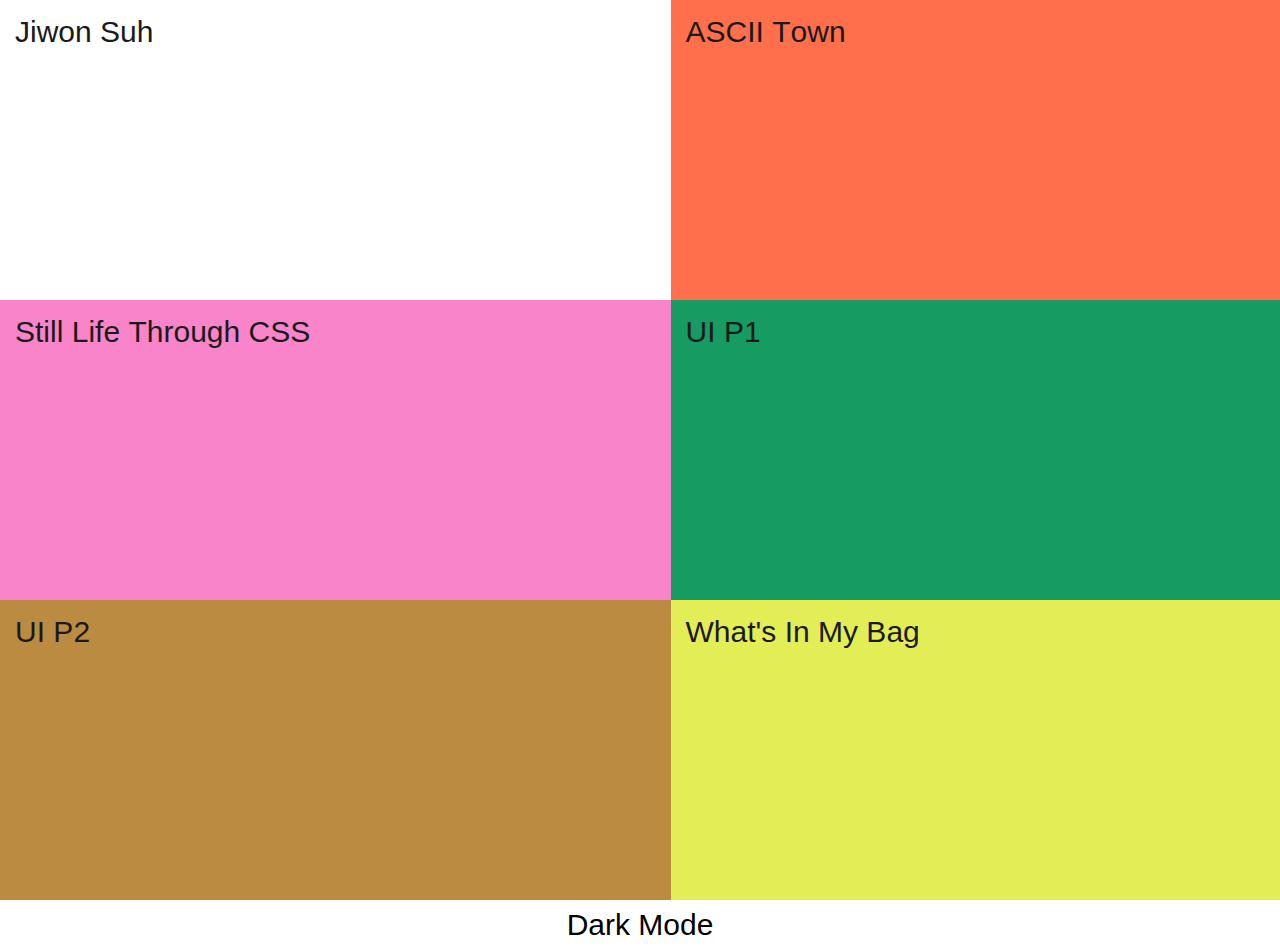
<file: index.html>
<!DOCTYPE html>
<html>

<head>
  <title> Jiwon Suh | UI Design Programming 1</title>
  <meta charset="utf-8">
  <link rel="stylesheet" type="text/css" href="style.css">
  <script src="https://ajax.googleapis.com/ajax/libs/jquery/3.6.0/jquery.min.js"></script>
  <script type="text/javascript" src="index.js"></script>

</head>

<body>
  <div class="maincontainer">
    
    <a href="jiwonsuh/index.html" target="_self">
    <div class="container" id="container1">
      <span>J</span><span>i</span><span>w</span><span>o</span><span>n</span>
      <span>S</span><span>u</span><span>h</span>
    </div>
    </a>
    
    <a href="ascii/exterior-jiwonsuh.html" target="_self">
    <div class="container" id="container2" >
      <span>A</span><span>S</span><span>C</span><span>I</span><span>I</span>
      <span>T</span><span>o</span><span>w</span><span>n</span>
    </div>
    </a>

    <a href="ascii/exterior-jiwonsuh.html" target="_self">
    <div class="container" id="container3">
      <span>S</span><span>t</span><span>i</span><span>l</span><span>l</span>
      <span>L</span><span>i</span><span>f</span><span>e</span>
      <span>T</span><span>h</span><span>r</span><span>o</span><span>u</span><span>g</span><span>h</span>
      <span>C</span><span>S</span><span>S</span>
    </div>
    </a>

    <a href="https://www.figma.com/proto/XonnEU1MypocmXlepcVwpD/Hiking-Advisor?page-id=0%3A1&type=design&node-id=1-156&viewport=591%2C480%2C0.32&scaling=min-zoom&starting-point-node-id=1%3A156&show-proto-sidebar=1" target="_self">
    <div class="container" id="container4">
      <span>U</span><span>I</span>
      <span>P</span><span>1</span>
    </div>
    </a>

    <a href="p2/flavor pairing/index.html" target="_self">
    <div class="container" id="container5">
      <span>U</span><span>I</span>
      <span>P</span><span>2</span>
    </div>
    </a>

    <a href="whatsinmybag/index.html" target="_self">
    <div class="container" id="container6">
      <span>W</span><span>h</span><span>a</span><span>t</span><span>'</span><span>s</span>
      <span>I</span><span>n</span>
      <span>M</span><span>y</span>
      <span>B</span><span>a</span><span>g</span>
    </div>
    </a>

  </div>

  <div class=button>
    <button class="darkmode-toggle">Dark Mode</button>
  </div>

</body>
</html>
</file>
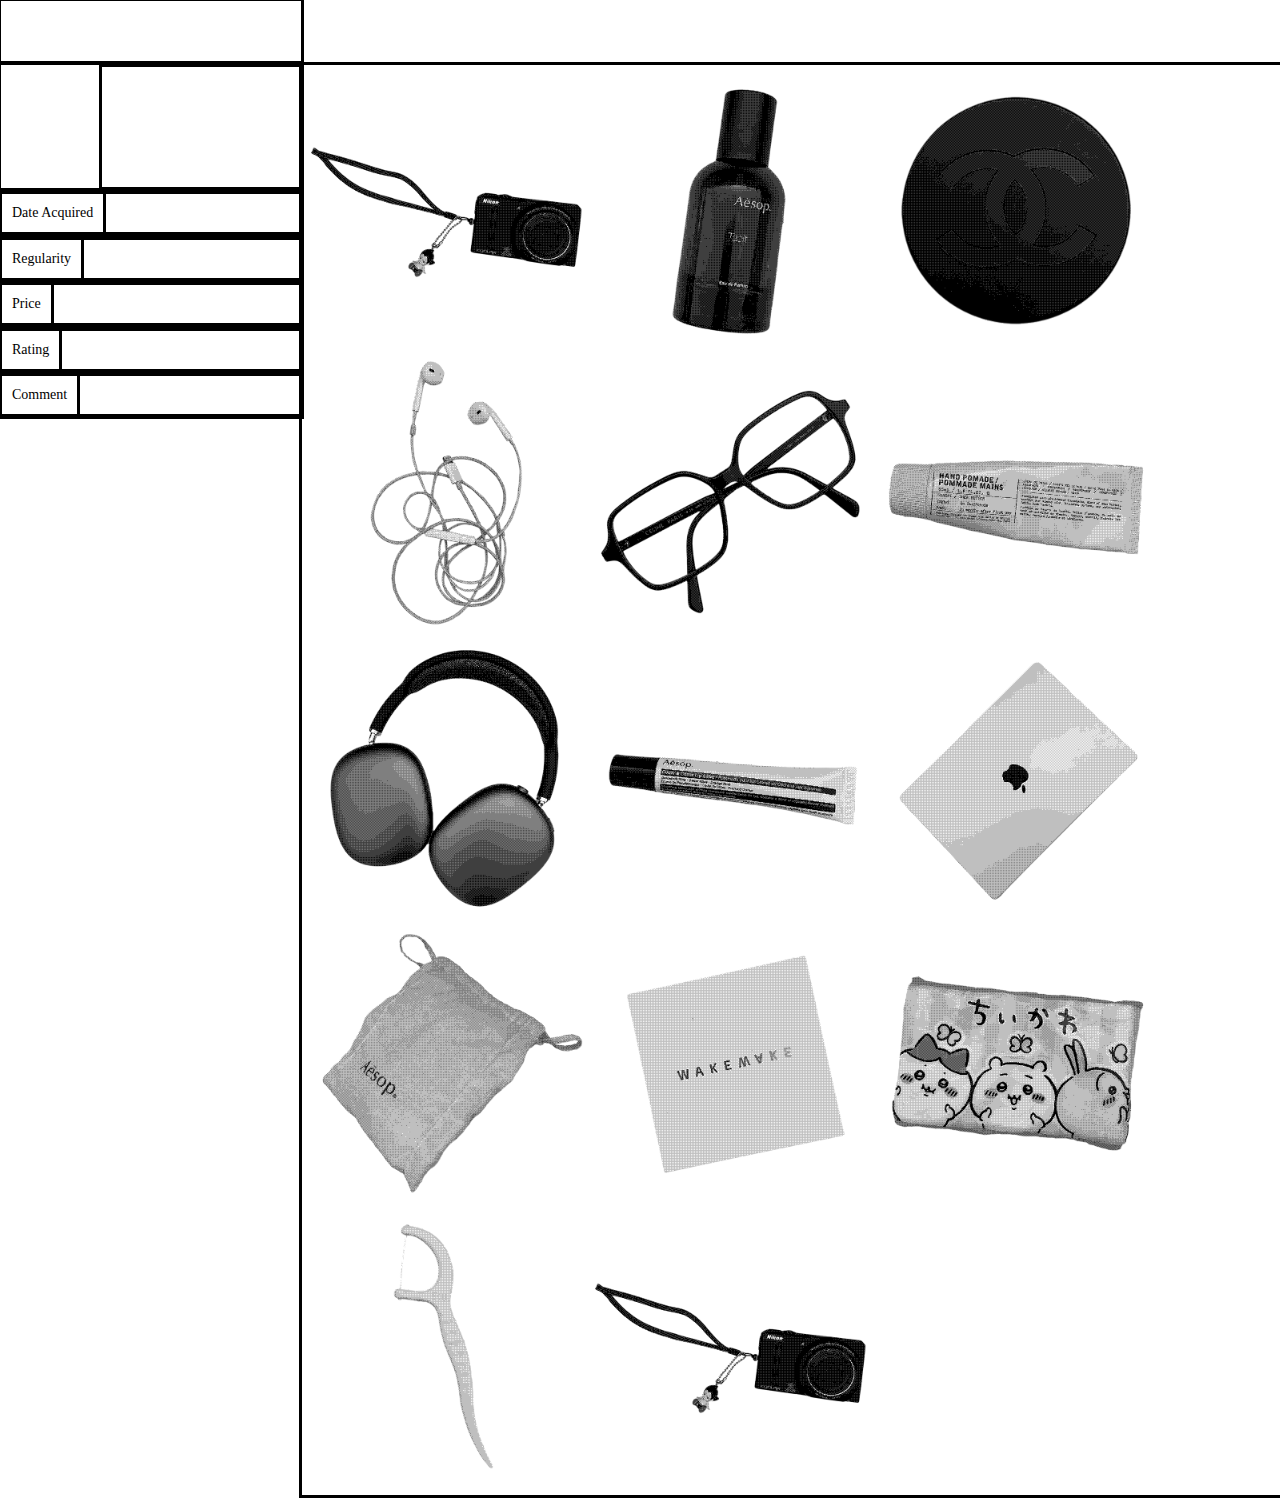
<file: whatsinmybag/index.html>
<!DOCTYPE html>
<html>

<head>
	<title>swonnie's bag</title>
	<meta charset="utf-8" />
	<link rel="stylesheet" href="assets/css/main.css" type="text/css" />
	<script src="index.js"></script>
</head>

<body>
		<div class="header1">
			<!-- <h1>swonnie is a 보부상. what could possibly be in swonnie’s bag?</h1> -->
		</div>

<div class="everything">
<div class="onebigcontainer">
		<div class="container0">
			<div id="itempreviewbox">
			</div>
			
			<div id="itemname">
			<h2 id="name"></h2>
			</div>
		</div>

		<div class="container1">
			<div id="box1">
			<h2>Date Acquired</h2>
			</div>
			
			<div class="box2" id="date">
			</div>
		</div>

		<div class="container2">
			<div id="box1">
				<h2>Regularity </h2>
			</div>

			<div class="box2" id="regularity">
			</div>
		</div>

		<div class="container3">
			<div id="box1">
				<h2>Price </h2>
			</div>

			<div class="box2" id="price">
			</div>
		</div>

		<div class="container4">
			<div id="box1">
				<h2>Rating </h2>
			</div>

			<div class="box2" id="rating">
			</div>
		</div>

		<div class="container5">
			<div id="box1">
				<h2>Comment </h2>
			</div>

			<div class="box2" id="comment">
			</div>
		</div>
</div>


<div class="imagecontainer">
	<img src="images/image13.png" onmouseover="showImageDetails('index.json', 'image13')" id="13">
	<img src="images/image1.png" onmouseover="showImageDetails('index.json', 'image1')" id="1">
	<img src="images/image2.png" onmouseover="showImageDetails('index.json', 'image2')" id="2">
	<img src="images/image3.png" onmouseover="showImageDetails('index.json', 'image3')" id="3">
	<img src="images/image4.png" onmouseover="showImageDetails('index.json', 'image4')" id="4">
	<img src="images/image5.png" onmouseover="showImageDetails('index.json', 'image5')" id="5">
	<img src="images/image6.png" onmouseover="showImageDetails('index.json', 'image6')" id="6">
	<img src="images/image7.png" onmouseover="showImageDetails('index.json', 'image7')" id="7">
	<img src="images/image8.png" onmouseover="showImageDetails('index.json', 'image8')" id="8">
	<img src="images/image9.png" onmouseover="showImageDetails('index.json', 'image9')" id="9">
	<img src="images/image10.png" onmouseover="showImageDetails('index.json', 'image10')" id="10">
	<img src="images/image11.png" onmouseover="showImageDetails('index.json', 'image11')" id="11">
	<img src="images/image12.png" onmouseover="showImageDetails('index.json', 'image12')" id="12">
	<img src="images/image13.png" onmouseover="showImageDetails('index.json', 'image13')" id="13">

</div>
</div>


</body>

</html>
</file>
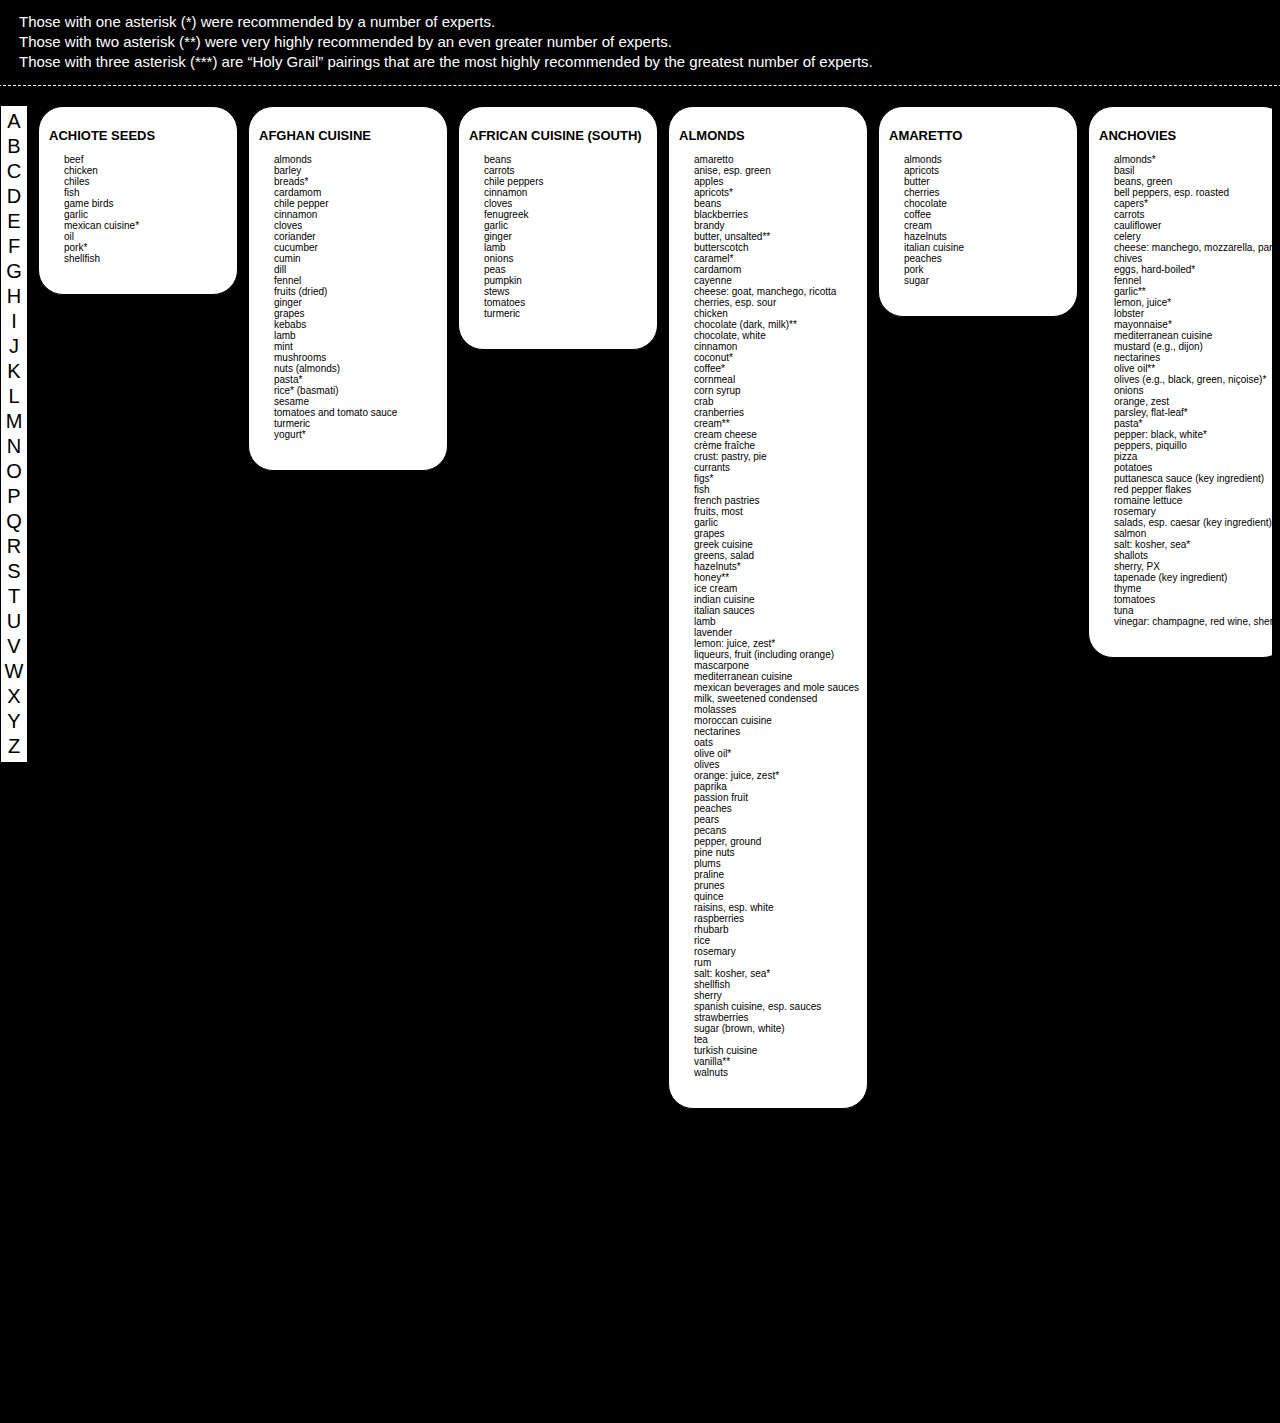
<file: p2/flavor pairing/index.html>
<!DOCTYPE html>
<html>

<head>
	<title>flavor pairing</title>
	<meta charset="utf-8" />
	<link rel="stylesheet" href="index.css" type="text/css" />
	<script src="index.js"></script>
</head>

<body>
	<div class="intro">
		<p>Those with one asterisk (*) were recommended by a number of experts.</p>
		<p>Those with two asterisk (**)  were  very  highly  recommended  by  an  even  greater number of experts.</p>
		<p>Those with three asterisk (***) are “Holy Grail” pairings that are the most highly recommended by the greatest number of experts.</p>
	</div>

<div class="onebigcontainer">
	<div class="letter">
		<div class="A">A</div>
		<div class="B">B</div>
		<div class="C">C</div>
		<div class="D">D</div>
		<div class="E">E</div>
		<div class="F">F</div>
		<div class="G">G</div>
		<div class="H">H</div>
		<div class="I">I</div>
		<div class="J">J</div>
		<div class="K">K</div>
		<div class="L">L</div>
		<div class="M">M</div>
		<div class="N">N</div>
		<div class="O">O</div>
		<div class="P">P</div>
		<div class="Q">Q</div>
		<div class="R">R</div>
		<div class="S">S</div>
		<div class="T">T</div>
		<div class="U">U</div>
		<div class="V">V</div>
		<div class="W">W</div>
		<div class="X">X</div>
		<div class="Y">Y</div>
		<div class="Z">Z</div>


	</div>
	<div id="container"></div>
	
</div>
</body>
</html>
</file>
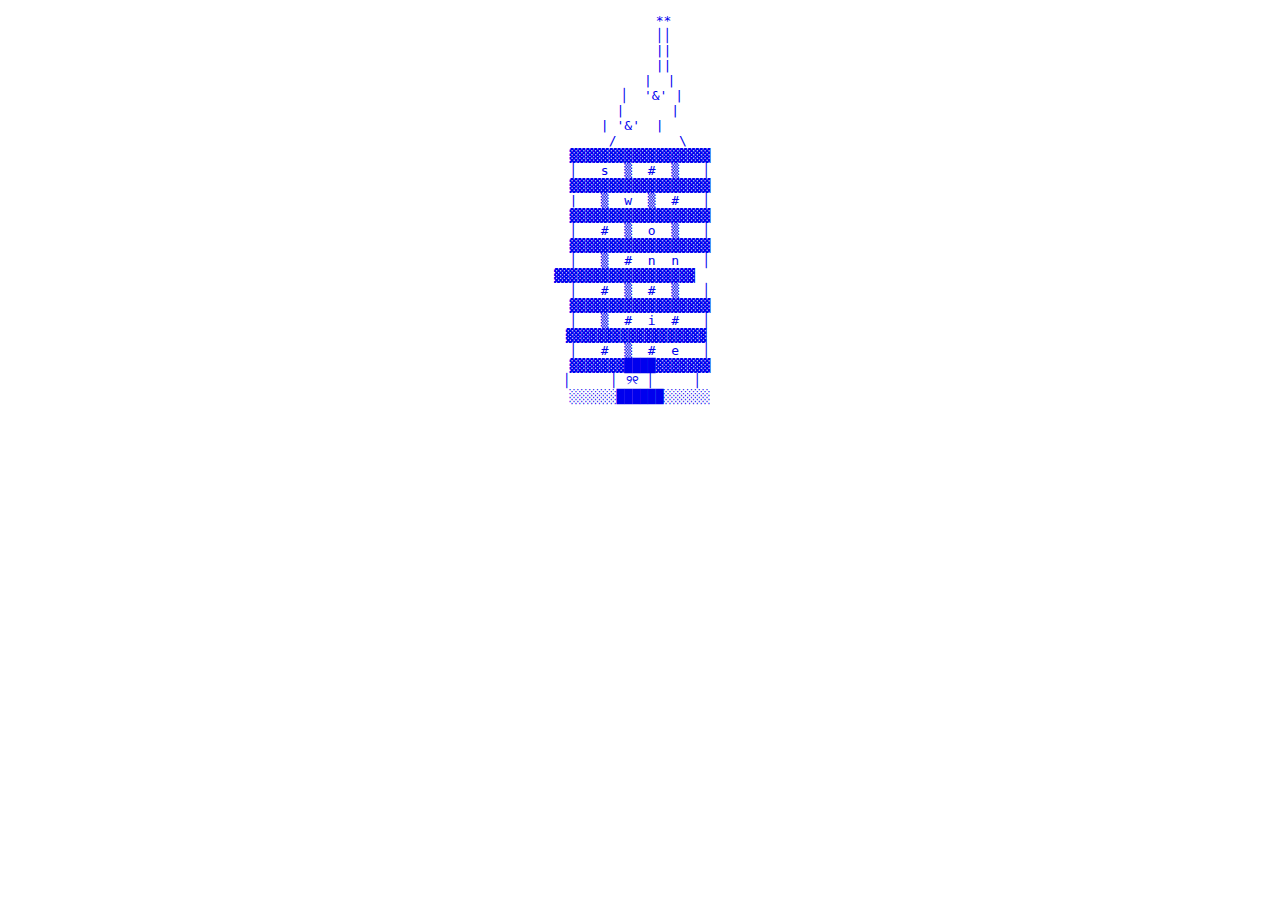
<file: ascii/exterior-jiwonsuh.html>
<!DOCTYPE html>
<html>
  <head>
        <title>Ascii Town: Jiwon's Crib</title>
  </head>
  <body>
  <a href=interior-jiwonsuh.html style="text-decoration: none">
    <pre style="text-align: center;">
      **
      ││
      ||
      ||
     |  |
   │  '&' |
   |      | 
   | '&'  |     
  /        \
▓▓▓▓▓▓▓▓▓▓▓▓▓▓▓▓▓▓
│   s  ▒  #  ▒   │
▓▓▓▓▓▓▓▓▓▓▓▓▓▓▓▓▓▓
|   ▒  w  ▒  #   │
▓▓▓▓▓▓▓▓▓▓▓▓▓▓▓▓▓▓
│   #  ▒  o  ▒   │
▓▓▓▓▓▓▓▓▓▓▓▓▓▓▓▓▓▓
│   ▒  #  n  n   │
▓▓▓▓▓▓▓▓▓▓▓▓▓▓▓▓▓▓    
│   #  ▒  #  ▒   │
▓▓▓▓▓▓▓▓▓▓▓▓▓▓▓▓▓▓
│   ▒  #  i  #   │
▓▓▓▓▓▓▓▓▓▓▓▓▓▓▓▓▓▓ 
│   #  ▒  #  e   │
▓▓▓▓▓▓▓████▓▓▓▓▓▓▓
│     │ ୨୧ │     │  
░░░░░░██████░░░░░░
    </pre>
  </a>
  </body>
</html>
</file>
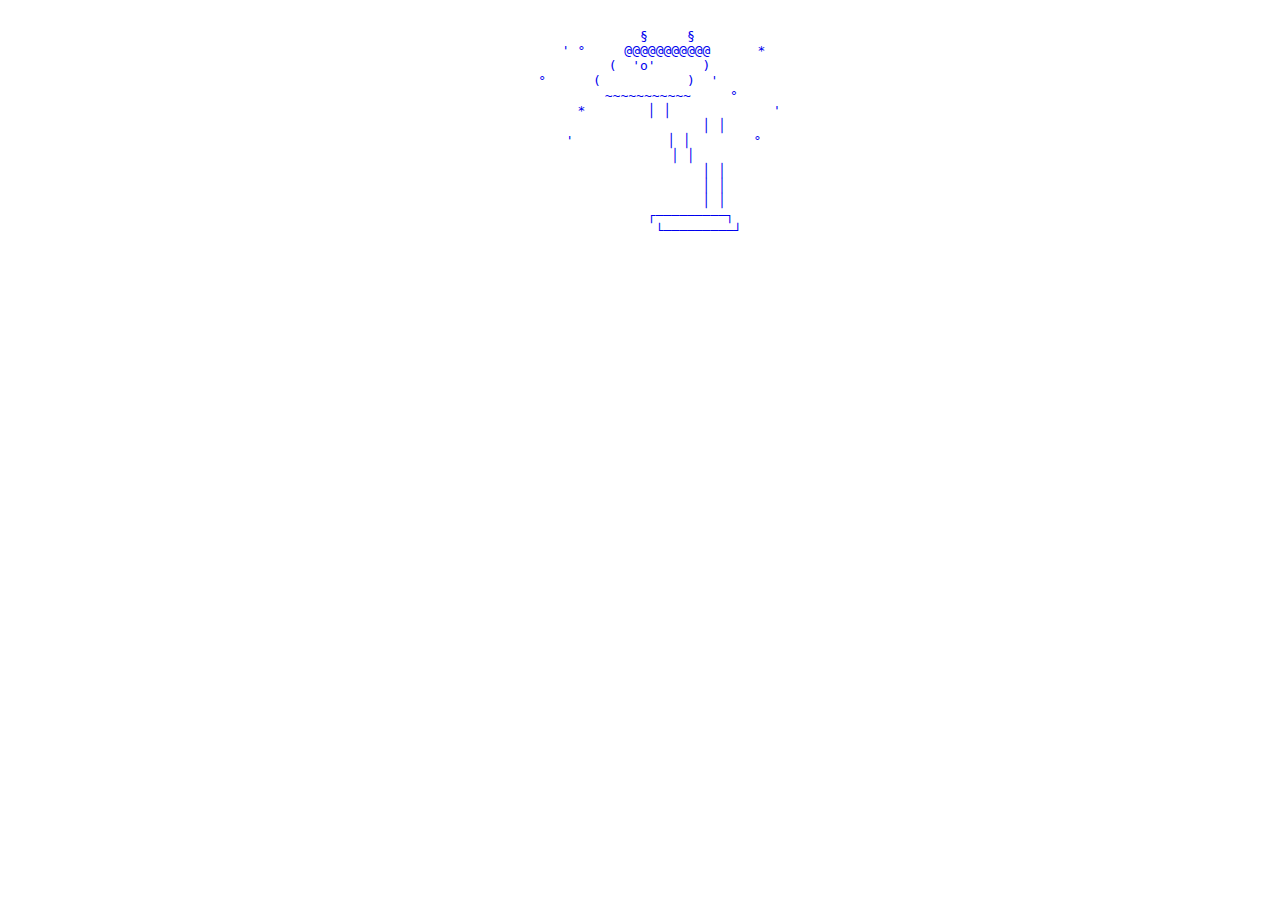
<file: ascii/interior-jiwonsuh.html>
<!DOCTYPE html>
<html>
  <head>
        <title>Ascii Town: yournamehere</title>
  </head>
  <body>
  <a href=exterior-jiwonsuh.html style="text-decoration: none">
    <pre style="text-align: center;">

       §     §
       ' °     @@@@@@@@@@@      * 
              (  'o'      )         
       °      (           )  '          
               ~~~~~~~~~~~     °       
          *        │ │             '
                   │ │
      '            │ │        °
                   │ │        
                   │ │
                   │ │
                   │ │
               ┌─────────┐  
               └─────────┘

       
    </pre>
  </a>
  </body>
</html>
</file>
<file: style.css>
* {
	margin:  0px;
	padding:  0px;
	box-sizing: border-box;
}


body {
	font-family: helvetica;
	cursor: 'assets/cursor.png', auto;
}

a {
	text-decoration: none;
}


.maincontainer {
	display: grid;
	grid-template-columns: auto auto;
}

.container {
	padding: 15px;
	font-size: 30px;
	color: #1a1a1a;
	width: auto;
    height: 300px;
}


/*---EACH CONTAINER---*/
#container1 {
	background-color: #4982CF;
}

#container2 {
	background-color: #FF6F4C;
}

#container3 {
	background-color: #F984CA;
}

#container4 {
	background-color: #169B62;
}

#container5 {
	background-color: #BB8B41;
}

#container6 {
	background-color: #E3ED55;
}

#container1:hover {
	background-color: rgb(255, 255, 255);
}

#container2:hover {
	background-color: rgb(255, 255, 255);
}

#container3:hover {
	background-color: rgb(255, 255, 255);
}

#container4:hover {
	background-color: rgb(255, 255, 255);
}

#container5:hover {
	background-color: rgb(255, 255, 255);
}

#container6:hover {
	background-color: rgb(255, 255, 255);
}


/*---DARK MODE---*/
#container1.darkmode {
	background-color: black;
	color: white;
	/* transition: background-color 500ms ease; */
}

#container2.darkmode {
	background-color: black;
	color: white;
}

#container3.darkmode {
	background-color: black;
	color: white;
}

#container4.darkmode {
	background-color: black;
	color: white;
}

#container5.darkmode {
	background-color: black;
	color: white;
}

#container6.darkmode {
	background-color: black;
	color: white;
}

/*---BUTTON---*/
.darkmode-toggle {
	display: flex;
	width: 100vw;
	height: 50px;
	background-color: white;
	align-items: center;
	justify-content: center;
	border: none;
	font-family: helvetica;
	padding: 10px;
	font-size: 30px;
}

.darkmode-toggle.darkmode {
	display: flex;
	width: 100vw;
	height: 50px;
	background-color: black;
	color: black;
	align-items: center;
	justify-content: center;
	border: none;
	font-family: helvetica;
	padding: 10px;
	font-size: 30px;
}


/*---SPAN---*/
.container span {
display: inline-block;
animation: rotate 2s infinite linear;
}

.container:hover span {
animation: none;
transform: rotate(0deg);
}

.container span:nth-child(1) {
animation-delay: 0.3s;
}
  
.container span:nth-child(2) {
animation-delay: 0.2s;
}

.container span:nth-child(3) {
animation-delay: 0.4s;
}

.container span:nth-child(4) {
animation-delay: 0.6s;
}

.container span:nth-child(5) {
animation-delay: 0.8s;
}
  
.container span:nth-child(5) {
	animation-delay: 0.8s;
}

.container span:nth-child(6) {
	animation-delay: 1s;
}

.container span:nth-child(7) {
	animation-delay: 1.2s;
}

.container span:nth-child(8) {
	animation-delay: 1.4s;
}

.container span:nth-child(9) {
	animation-delay: 1.6s;
}

.container span:nth-child(10) {
	animation-delay: 1.8s;
}

.container span:nth-child(11) {
	animation-delay: 2s;
}

.container span:nth-child(12) {
	animation-delay: 2.2s;
}

.container span:nth-child(13) {
	animation-delay: 2.4s;
}

.container span:nth-child(14) {
	animation-delay: 2.6s;
}

.container span:nth-child(15) {
	animation-delay: 2.8s;
}

.container span:nth-child(16) {
	animation-delay: 3s;
}

.container span:nth-child(17) {
	animation-delay: 3.2s;
}

.container span:nth-child(18) {
	animation-delay: 3.4s;
}

.container span:nth-child(19) {
	animation-delay: 3.6s;
}

.container span:nth-child(20) {
	animation-delay: 3.8s;
}

.container span:nth-child(21) {
	animation-delay: 4s;
}


@keyframes rotate {
0% {
	transform: rotate(0deg);
}
100% {
	transform: rotate(360deg);
}
}
</file>
<file: whatsinmybag/assets/css/main.css>
body {
	background: #ffffff;
	/* border-style: solid; */
	
}




.header1 {
	height: 60px;
	display: grid;
	/* grid-template-columns: auto 1fr; */
	width: 300px;
	border-style: solid;
	border-color:black;
	margin-top: -10.5px;
	margin-left: -10.5px;
	margin-bottom: 9px;
	margin-right: -10.5px;
}


h1 {
    display: block;
	padding: 10px;
	font-family: share tech mono;
	font-size: 30px;
	margin-top: 10px;
}


.everything {
	display: flex;
	margin: -9px;
}


.onebigcontainer {
	display: grid;
	grid-template-columns: auto;
	width: 300px;
	display: inline-block;
}


.imagecontainer {
	height: auto;
	display: inline-block;
	width: 800px;
	flex: 1;
	padding: 5px;
	border-style: solid;
	border-color:black;
	margin-right: -1.5px;
	margin-top: -1.5px;
	margin-bottom: -1.5px;
}



.container0 {
	column-count: 2;
	/* display: flex; */
	display: grid;
	grid-template-columns: auto 1fr;
	/* flex-wrap: wrap; */
	width: 300px;
    height: auto;
	/* justify-content: space-between; */
	border-style: solid;
	border-color:black;
	/* margin-left: -1.5px;
	margin-top: -1.5px;
	margin-bottom: -1.5px; */
	margin: -1.5px;
}


#itempreviewbox {
	width: 100px;
	height: 100px;
	/* position: relative; */
	justify-content: center;
	align-items: center;
}



#itemname {
	width: auto;
	height: 100px;
	display: flex;
	justify-content: center;
	align-items: center;
	background-color: #ffffff;
	padding: 10px;
	border-style: solid;
	border-color: black;
	font-family: share tech mono;
	margin: -1.5px;
	line-height: 18px;
}


.container1 {
	column-count: 2;
	/* display: flex; */
	display: grid;
	grid-template-columns: auto 1fr;
	/* flex-wrap: wrap; */
	width: 300px;
    height: auto;
	/* justify-content: space-between; */
	border-style: solid;
	border-color:black;
	/* margin-left: -1.5px;
	margin-top: -1.5px;
	margin-bottom: -1.5px; */
	margin: -1.5px;
}


.container2 {
	column-count: 2;
	/* display: flex; */
	display: grid;
	grid-template-columns: auto 1fr;
	/* flex-wrap: wrap; */
	width: 300px;
    height: auto;
	/* justify-content: space-between; */
	border-style: solid;
	border-color:black;
	/* margin-left: -1.5px;
	margin-top: -1.5px;
	margin-bottom: -1.5px; */
	margin: -1.5px;
}


.container3 {
	column-count: 2;
	/* display: flex; */
	display: grid;
	grid-template-columns: auto 1fr;
	/* flex-wrap: wrap; */
	width: 300px;
    height: auto;
	/* justify-content: space-between; */
	border-style: solid;
	border-color:black;
	/* margin-left: -1.5px;
	margin-top: -1.5px;
	margin-bottom: -1.5px; */
	margin: -1.5px;
}
  
.container4 {
	column-count: 2;
	/* display: flex; */
	display: grid;
	grid-template-columns: auto 1fr;
	/* flex-wrap: wrap; */
	width: 300px;
    height: auto;
	/* justify-content: space-between; */
	border-style: solid;
	border-color:black;
	/* margin-left: -1.5px;
	margin-top: -1.5px;
	margin-bottom: -1.5px; */
	margin: -1.5px;
}

.container5 {
	column-count: 2;
	/* display: flex; */
	display: grid;
	grid-template-columns: auto 1fr;
	/* flex-wrap: wrap; */
	width: 300px;
    height: auto;
	/* justify-content: space-between; */
	border-style: solid;
	border-color:black;
	/* margin-left: -1.5px;
	margin-top: -1.5px;
	margin-bottom: -1.5px; */
	margin: -1.5px;
}


#box1 {
	width: auto;
	height: auto;
	background-color: #ffffff;
	padding: 10px;
	line-height: 18px;
	border-style: solid;
	margin: -1.5px;
}


.box2 {
	width: auto;
	height: auto;
	background-color: #ffffff;
	padding: 10px;
	border-style: solid;
	border-color: black;
	font-family: share tech mono;
	margin: -1.5px;
	align-items: center;
	display: flex;
	overflow: hidden;
	font-size: 14px;
	line-height: 18px;
}



h2 {
	font-family: share tech mono;
	font-size: 14px;
	margin: 0px;
	font-weight: normal;
	align-items: center;
	text-align: center;
}



img {
	height: 280px;
}

img:hover {
	transform: scale(2);
	opacity: 1;
}
</file>
<file: p2/flavor pairing/index.css>
body {
	background-color: black;
}

.intro {
	font-family: helvetica;
	font-size: 15px;
	color: white;
	border: 1px dashed #ffffff;
	margin-bottom: 20px;
	margin-top: -15px;
	margin-left: -20px;
	margin-right: -20px;
	padding: 10px 30px 6px 30px;
	width: 4000;
	line-height: 5px;
}

.onebigcontainer {
	display: flex;
}

.letter {
	height: 650px;
	width: 20px;
	margin-left: -7px;
	background-color: white;;
	color: black;
	font-family: helvetica;
	font-size: 20px;
	padding: 3px;
	justify-content: center;
	align-items: center;
	text-align: center;
	border-bottom: 1px solid black;
	line-height: 25px;
	position: fixed;
}

/* .A {
	border-bottom: 1px solid black;
} */

#container {
	display: inline-block;
	padding-left: 30px;
	overflow-x: auto;
	white-space: nowrap;
}

.info {
	box-sizing: border-box;
	vertical-align: top;
	background-color: white;
	color: black;
	display: inline-block;
	width: 200px;
	/* height: 100px; */
	height: auto;
	margin-right: 10px;
	margin-bottom: 20px;
	border: 1px solid #000000;
	border-radius: 25px;
	padding: 10px;
	padding-bottom: 30px;
	font-family: helvetica;
}

.info.open {
  height: auto;
}




/* .info:hover{
	scale:calc(130%);
} */

h2 {
	font-size: 13px;
}


ul {
	font-size: 10px;
	list-style-type: none;
	padding: 0;
	margin: 0;
  }

  li {
	margin-left: 15px;
  }
</file>
